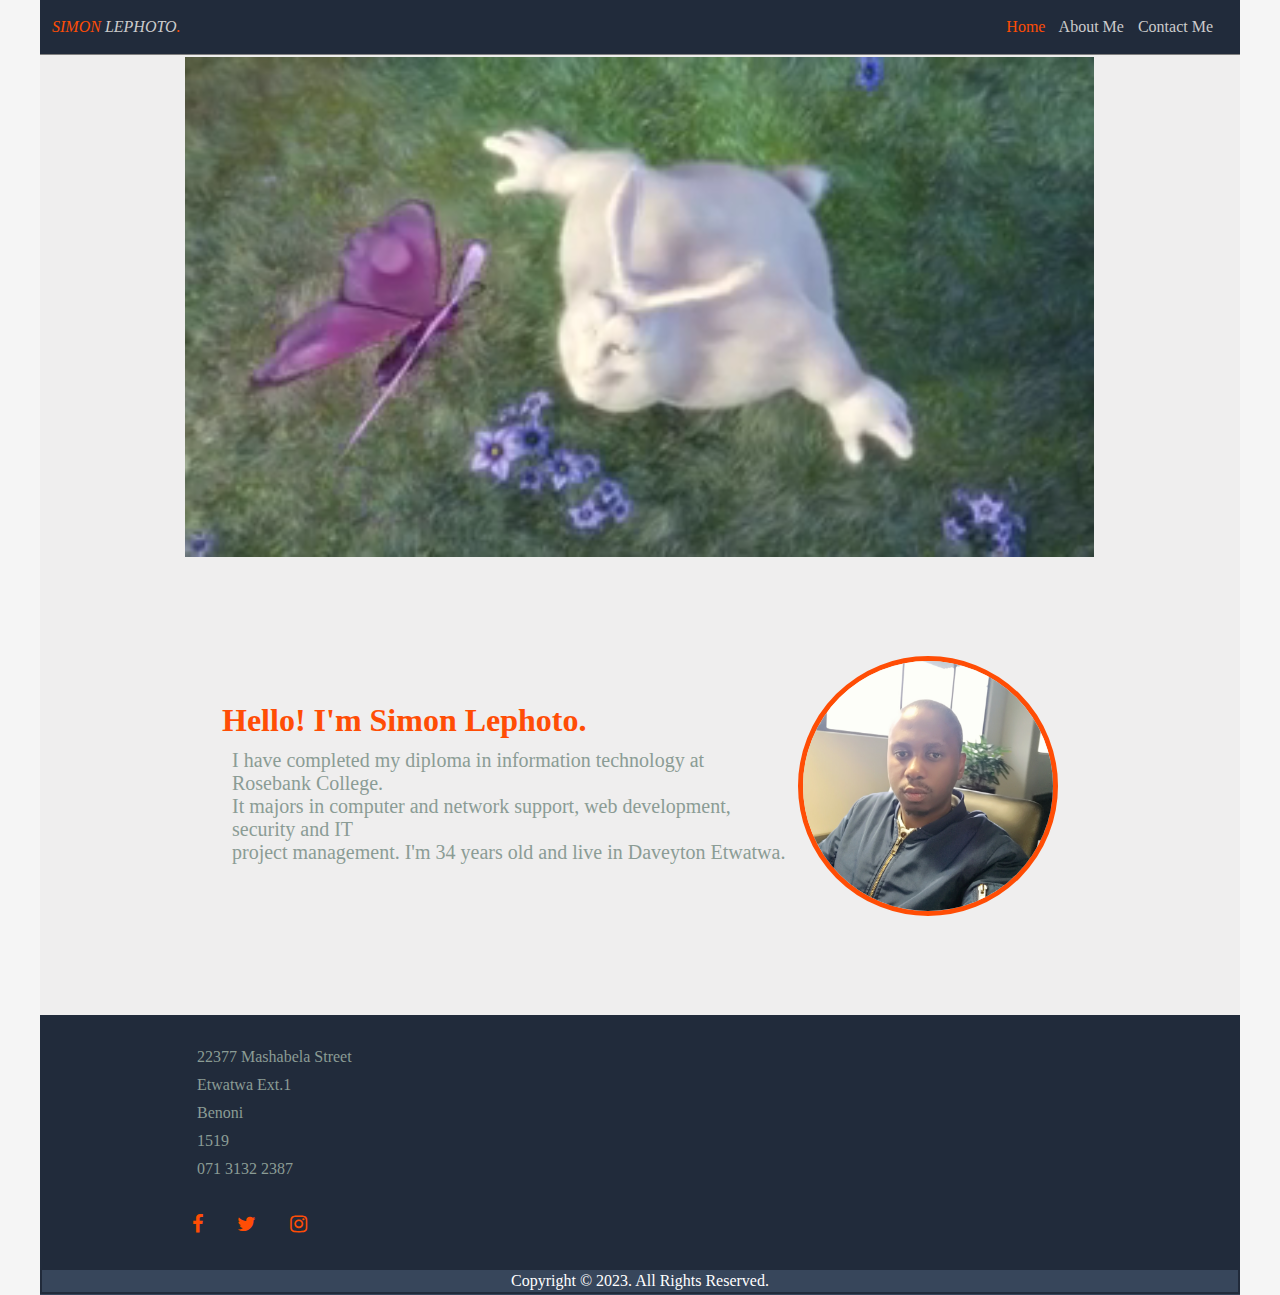
<file: index.html>
<!DOCTYPE html>
<html lang="en">
<head>
    <meta charset="UTF-8">
    <meta http-equiv="X-UA-Compatible" content="IE=edge">
    <meta name="viewport" content="width=device-width, initial-scale=1.0">
    <link rel="stylesheet" href="https://cdnjs.cloudflare.com/ajax/libs/font-awesome/4.7.0/css/font-awesome.min.css">
    <link rel="stylesheet" href="./style.css">
    <title>CodeTribe 2023 - Home</title>
    
</head>
<body>
    <div id="main_container">
    <!-- This is the header it has our logo and navigation bar -->
    <header>
        <div>
            <table style="width: 100%;">
                <tr>
                    <td id="my_logo">
                       <a href="index.html"><span>SIMON</span> LEPHOTO<span>.</span></a>
                    </td>
                    <td align="right">
                        <nav>
                            <a href="index.html" class="active" style="padding-right: 10px; text-decoration: none;">Home</a>
                            <a href="about_me.html" style="padding-right: 10px; text-decoration: none;">About Me</a>
                            <a href="contact_me.html" style="text-decoration: none;">Contact Me</a>
                        </nav>
                    </td>
                </tr>
            </table>
        </div>
    </header>

    <!-- This is the main and it has the biography and pictures -->
    <main id="main_table">
        <table >
            <tr>
                <!-- banner section-->
                <td colspan="2">
                    <!-- <img 
                        src="assets/imgs/index_banner.jpg"
                        width="100%"
                        height="500px"
                        alt="banner"
                        style="border: 1px solid #2d7a9c; margin-bottom: 16px;"
                > -->
                <video width="100%" height="500px" autoplay muted>
                    <source src="./assets/videos/mov_bbb.mp4" type="video/mp4" />
                    Your browser does not support the video tag.
                </video>
                </td>
            </tr>

            <!-- biography section-->
            <tr style="height: 450px;">
                <td style="padding-left: 20vh;">
                    <h1 id="index_main_heading"></h1>
                    <p id="index_main_paragraph"></p>
                </td>
                <td align="right" style="padding-right: 20vh; padding-top: 30px; padding-bottom: 30px; margin-top: 20px;">
                    <img
                        src="./assets/imgs/selfimg.jpg"
                        width="250px"
                        height="250px"
                        style="border-radius: 50%; object-fit: cover; border: 5px solid #ff4d05;"
                        alt="">
                </td>
            </tr>
        </table>
    </main>

    <!-- This is our footer and it has our quick links and a map -->
    <footer>
        <table id="footer_table" style="width: 100%;">
            <!-- address and map section-->
            <tr>
                <td style="padding-left: 20vh; width: 50%;">
                    <div style=" margin-top: -20px;" >
                        <ul id="footer_list">
                            <li>22377 Mashabela Street</li>
                            <li>Etwatwa Ext.1</li>
                            <li>Benoni</li>
                            <li>1519</li>
                            <li>071 3132 2387</li>
                        </ul>
                    </div>
                </td>

                <!-- Adding a map to the site -->
                <td align="right" rowspan="2" style="width: 50%;">
                    <div id="map">
                            <iframe src="https://www.google.com/maps/embed?pb=!1m18!1m12!1m3!1d3582.076690047037!2d28.453115115641197!3d-26.129042367268926!2m3!1f0!2f0!3f0!3m2!1i1024!2i768!4f13.1!3m3!1m2!1s0x1e953a3911675e31%3A0x62bc9dffd80008d1!2s2377%20Mashabela%20St%2C%20Etwatwa%2C%20Benoni%2C%201519!5e0!3m2!1sen!2sza!4v1676354464487!5m2!1sen!2sza" width="250" height="200" style="border:0;" allowfullscreen="" loading="lazy" referrerpolicy="no-referrer-when-downgrade"></iframe>
                    </div>  
                </td>
            </tr>
            <tr>
                <!-- Add font awesome icons -->
                <td style="width:50%; padding-left: 20vh;">
                    <div  id="footer_social">
                        <a href="#" class="fa fa-facebook" style="font-size: 20px;"></a>
                        <a href="#" class="fa fa-twitter" style="font-size: 20px;"></a>
                        <a href="#" class="fa fa-instagram" style="font-size: 20px;"></a>
                    </div>
                </td>
            </tr>
            <tr style="width:100%; background-color: #37465B;" >
                <td colspan="2">
                    <p id="p_footer">Copyright &copy; 2023. All Rights Reserved.</p>
                </td>
            </tr>
        </table>
    </footer>
    <script src="./scripts/index.js"></script>
    </div>
</body>
</html>
</file>
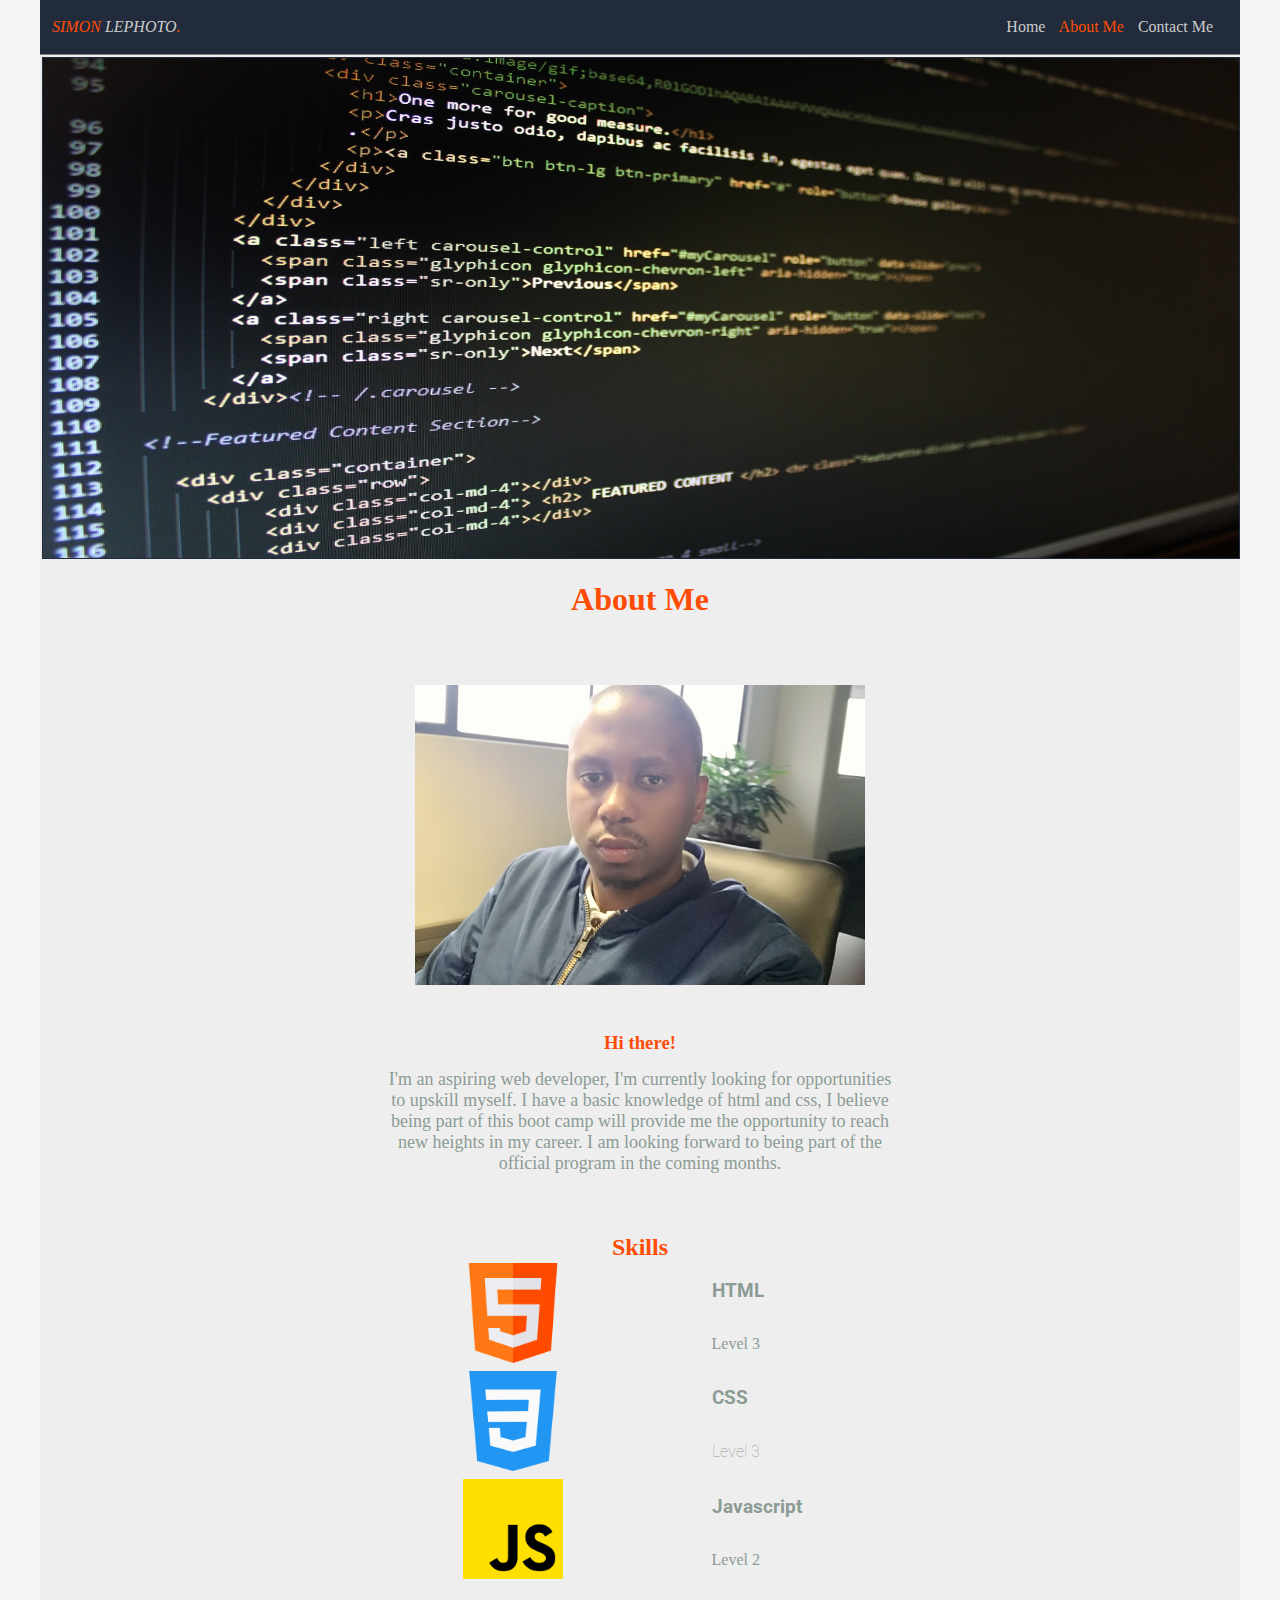
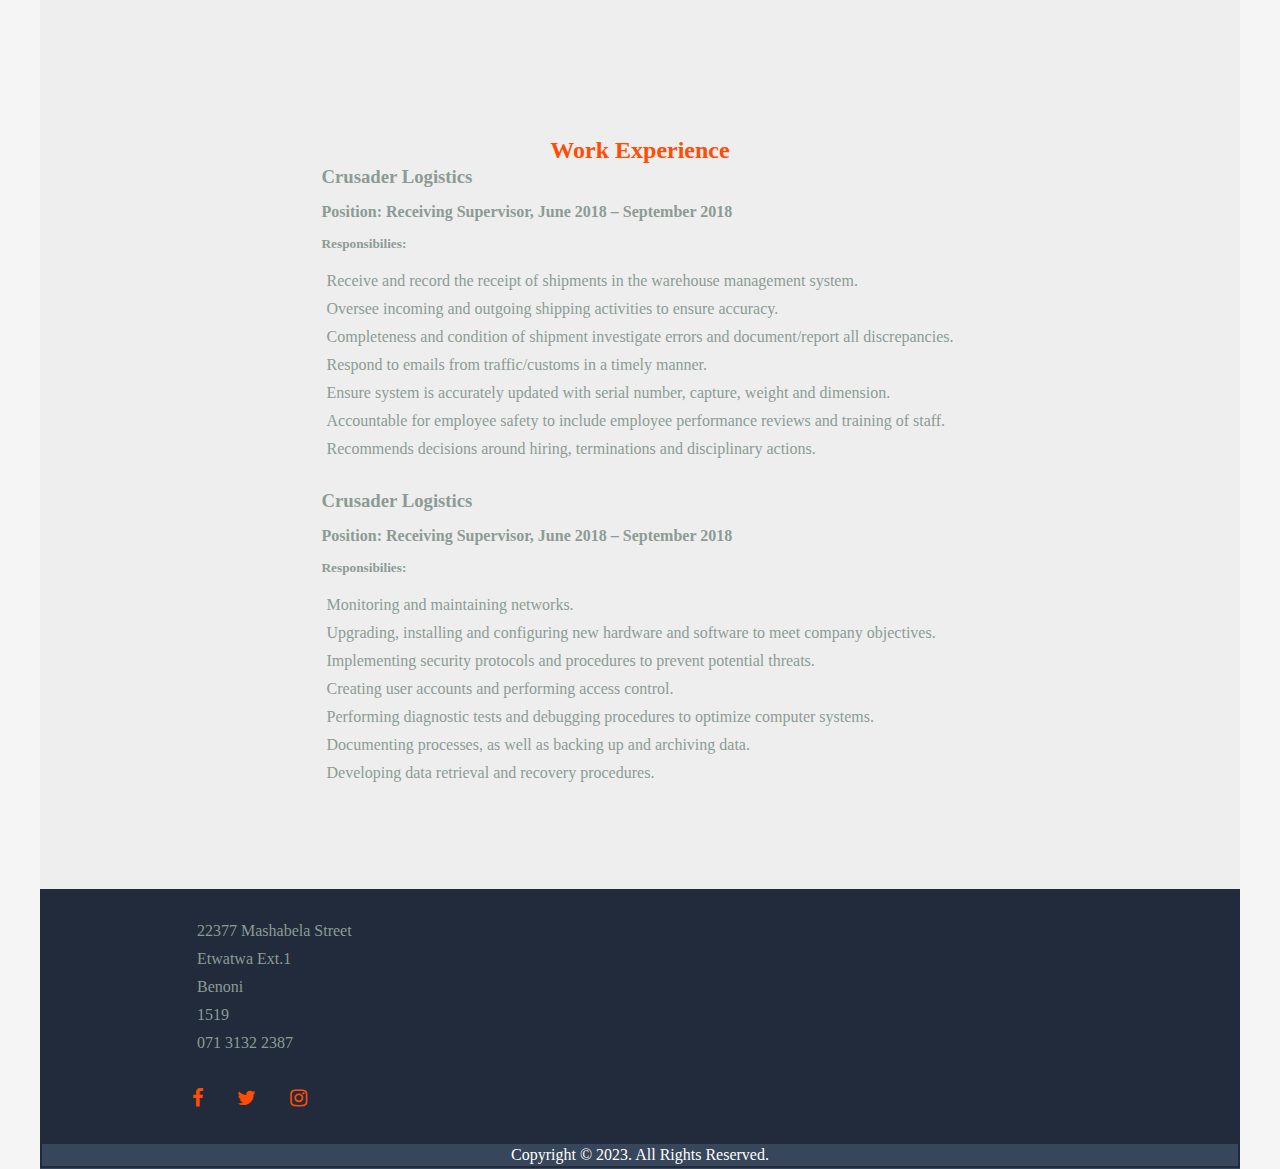
<file: about_me.html>
<!DOCTYPE html>
<html lang="en">
<head>
    <meta charset="UTF-8">
    <meta http-equiv="X-UA-Compatible" content="IE=edge">
    <meta name="viewport" content="width=device-width, initial-scale=1.0">
    <link rel="stylesheet" href="https://cdnjs.cloudflare.com/ajax/libs/font-awesome/4.7.0/css/font-awesome.min.css">
    <link rel="stylesheet" href="./style.css">
    <title>CodeTribe - Home</title>
</head>
<body>
    <div id="main_container">
    <!-- This is the header it has our logo and navigation bar -->
    <header >
        <div>
            <table style="width: 100%;">
                <tr>
                    <td id="my_logo">
                        <a href="index.html"><span>SIMON</span> LEPHOTO<span>.</span></a>
                     </td>
                    <td align="right">
                        <nav>
                            <a href="index.html" style="padding-right: 10px; text-decoration: none;">Home</a>
                            <a href="about_me.html" class="active" style="padding-right: 10px; text-decoration: none;">About Me</a>
                            <a href="contact_me.html" style="text-decoration: none;">Contact Me</a>
                        </nav>
                    </td>
                </tr>
            </table>
        </div>
    </header>

    <!-- This is the main and it has the biography and pictures -->
    <main id="main_table">
        <table style="width: 100%;">
            <!-- banner section-->
            <tr>
                <td colspan="2">
                    <img 
                        src="assets/imgs/index_banner.jpg"
                        width="100%"
                        height="500px"
                        alt=""
                        style="border: 1px solid #212B3B; margin-bottom: 16px;"
                >
                </td>
            </tr>

            <!-- About me section-->
            <tr>
                <td colspan="2">
                    <h1 align="center" class="main_heading">About Me</h1>
                </td>
            </tr>

            <!-- Profile image section-->
            <tr style="height: 480px;">
                <td style="width: 50%" colspan="2">
                    <div style=" height: 350px;" align="center">
                        <img 
                        src="./assets/imgs/selfimg.jpg"
                        width="450px"
                        height="300px"
                        style="
                        object-fit: cover;
                        "
                        alt="">
                    </div>
                </td>
            </tr>

            <!-- Summary section -->
            <tr>
                <td colspan="2">
                    <div align="center" style="height: 200px; margin-top: -70px;">
                        <h3 id="summary_header" class="heading"></h3>
                        <p id="summary_p"></p>
                    </div>
                </td>
            </tr>

            <!-- Skills section -->
            <tr>
                <td colspan="2">
                    <div align="center">
                        <h2 class="main_heading">Skills</h2>
                        <div>
                            <table class="skillsList">
                                <tr>
                                    <td rowspan="2">
                                        <img class="icoImg" src="./assets/icons/html.png" alt="html badge">
                                    </td>
                                    <td style="width: 30%">
                                        <h3 class="subject">HTML</h3>
                                    </td>
                                </tr>
                                <tr>
                                    <td>
                                        <p class="skill_p">Level 3</p>
                                    </td>
                                </tr>
                            </table>    
                        </div>
                        <div>
                            <table class="skillsList">
                                <tr >
                                    <td rowspan="2">
                                        <img class="icoImg" src="./assets/icons/css-3.png" alt="css badge">
                                    </td>
                                    <td style="width: 30%">
                                        <h3  class="subject">CSS</h3>
                                    </td>
                                </tr>
                                <tr>
                                    <td class="prof">
                                        <p class="skill_p">Level 3</p>
                                    </td>
                                </tr>
                            </table>
                        </div>
                        <div>
                            <table class="skillsList">
                                <tr>
                                    <td rowspan="2">
                                        <img class="icoImg" src="./assets/icons/js.png" alt="javascript badge badge" >
                                    </td>
                                    <td style="width: 30%">
                                        <h3 class="subject">Javascript</h3>
                                    </td>
                                </tr>
                                <tr>
                                    <td>
                                        <p class="skill_p">Level 2</p>
                                    </td>
                                </tr>
                            </table>
                        </div>
                    </div>
                </td>
            </tr>

            <!-- Work experience section -->
            <tr style="height: 900px;">
                <td colspan="2" style="margin-top: -200px;">
                    <div id="work_exp" align="center">
                        <h2 id="work_exp_header" class="main_heading"></h2>
                        <table align="center">
                            <tr>
                                <td colspan="2" style="width: 100%;">
                                    <!-- First experiance details -->
                                    <h3 id="first_comp" class="heading"></h3>
                                    <h4 id="first_position" class="heading"></h4>
                                    <h5 id="first_respons" class="heading"></h5>
                                    <ul>
                                        <li>Receive and record the receipt of shipments in the warehouse management system.</li>
                                        <li>Oversee incoming and outgoing shipping activities to ensure accuracy.</li>
                                        <li>Completeness and condition of shipment investigate errors and document/report all discrepancies.</li>
                                        <li>Respond to emails from traffic/customs in a timely manner.</li>
                                        <li>Ensure system is accurately updated with serial number, capture, weight and dimension.</li>
                                        <li>Accountable for employee safety to include employee performance reviews and training of staff.</li>
                                        <li>Recommends decisions around hiring, terminations and disciplinary actions.</li>
                                    </ul>
                                </td>
                            </tr>
                            <tr>
                                <td colspan="2" style="width: 100%;">
                                    <!-- Second experiance details -->
                                    <h3 id="second_comp" class="heading"></h3>
                                    <h4 id="second_position" class="heading"></h4>
                                    <h5 id="second_respons" class="heading"></h5>
                                    <ul>
                                        <li>Monitoring and maintaining networks.</li>
                                        <li>Upgrading, installing and configuring new hardware and software to meet company objectives.</li>
                                        <li>Implementing security protocols and procedures to prevent potential threats.</li>
                                        <li>Creating user accounts and performing access control.</li>
                                        <li>Performing diagnostic tests and debugging procedures to optimize computer systems.</li>
                                        <li>Documenting processes, as well as backing up and archiving data.</li>
                                        <li>Developing data retrieval and recovery procedures.</li>
                                    </ul>
                                </td>
                            </tr>
                        </table>
                    </div>
                </td>
            </tr>
        </table>
    </main>

    <!-- This is our footer and it has our quick links and a map -->
    <footer>
        <table id="footer_table" style="width: 100%;">
            <!-- address and map section-->
            <tr>
                <td style="padding-left: 20vh; width: 50%;">
                    <div style="margin-top: -20px;" >
                        <ul id="footer_list">
                            <li>22377 Mashabela Street</li>
                            <li>Etwatwa Ext.1</li>
                            <li>Benoni</li>
                            <li>1519</li>
                            <li>071 3132 2387</li>
                        </ul>
                    </div>
                </td>

                <!-- Adding a map to the site -->
                <td align="right" rowspan="2" style="width: 50%;">
                    <div id="map">
                            <iframe src="https://www.google.com/maps/embed?pb=!1m18!1m12!1m3!1d3582.076690047037!2d28.453115115641197!3d-26.129042367268926!2m3!1f0!2f0!3f0!3m2!1i1024!2i768!4f13.1!3m3!1m2!1s0x1e953a3911675e31%3A0x62bc9dffd80008d1!2s2377%20Mashabela%20St%2C%20Etwatwa%2C%20Benoni%2C%201519!5e0!3m2!1sen!2sza!4v1676354464487!5m2!1sen!2sza" width="250" height="200" style="border:0;" allowfullscreen="" loading="lazy" referrerpolicy="no-referrer-when-downgrade"></iframe>
                    </div>  
                </td>
            </tr>
            <tr>
                <!-- Add font awesome icons -->
                <td style="width:50%; padding-left: 20vh;">
                    <div  id="footer_social">
                        <a href="#" class="fa fa-facebook" style="font-size: 20px;"></a>
                        <a href="#" class="fa fa-twitter" style="font-size: 20px;"></a>
                        <a href="#" class="fa fa-instagram" style="font-size: 20px;"></a>
                    </div>
                </td>
            </tr>
            <tr style="width:100%; background-color: #37465B;" >
                <td colspan="2">
                    <p id="p_footer">Copyright &copy; 2023. All Rights Reserved.</p>
                </td>
            </tr>
        </table>
    </footer>
    <script src="./scripts/aboutme.js"></script>
    </div>
</body>
</html>
</file>
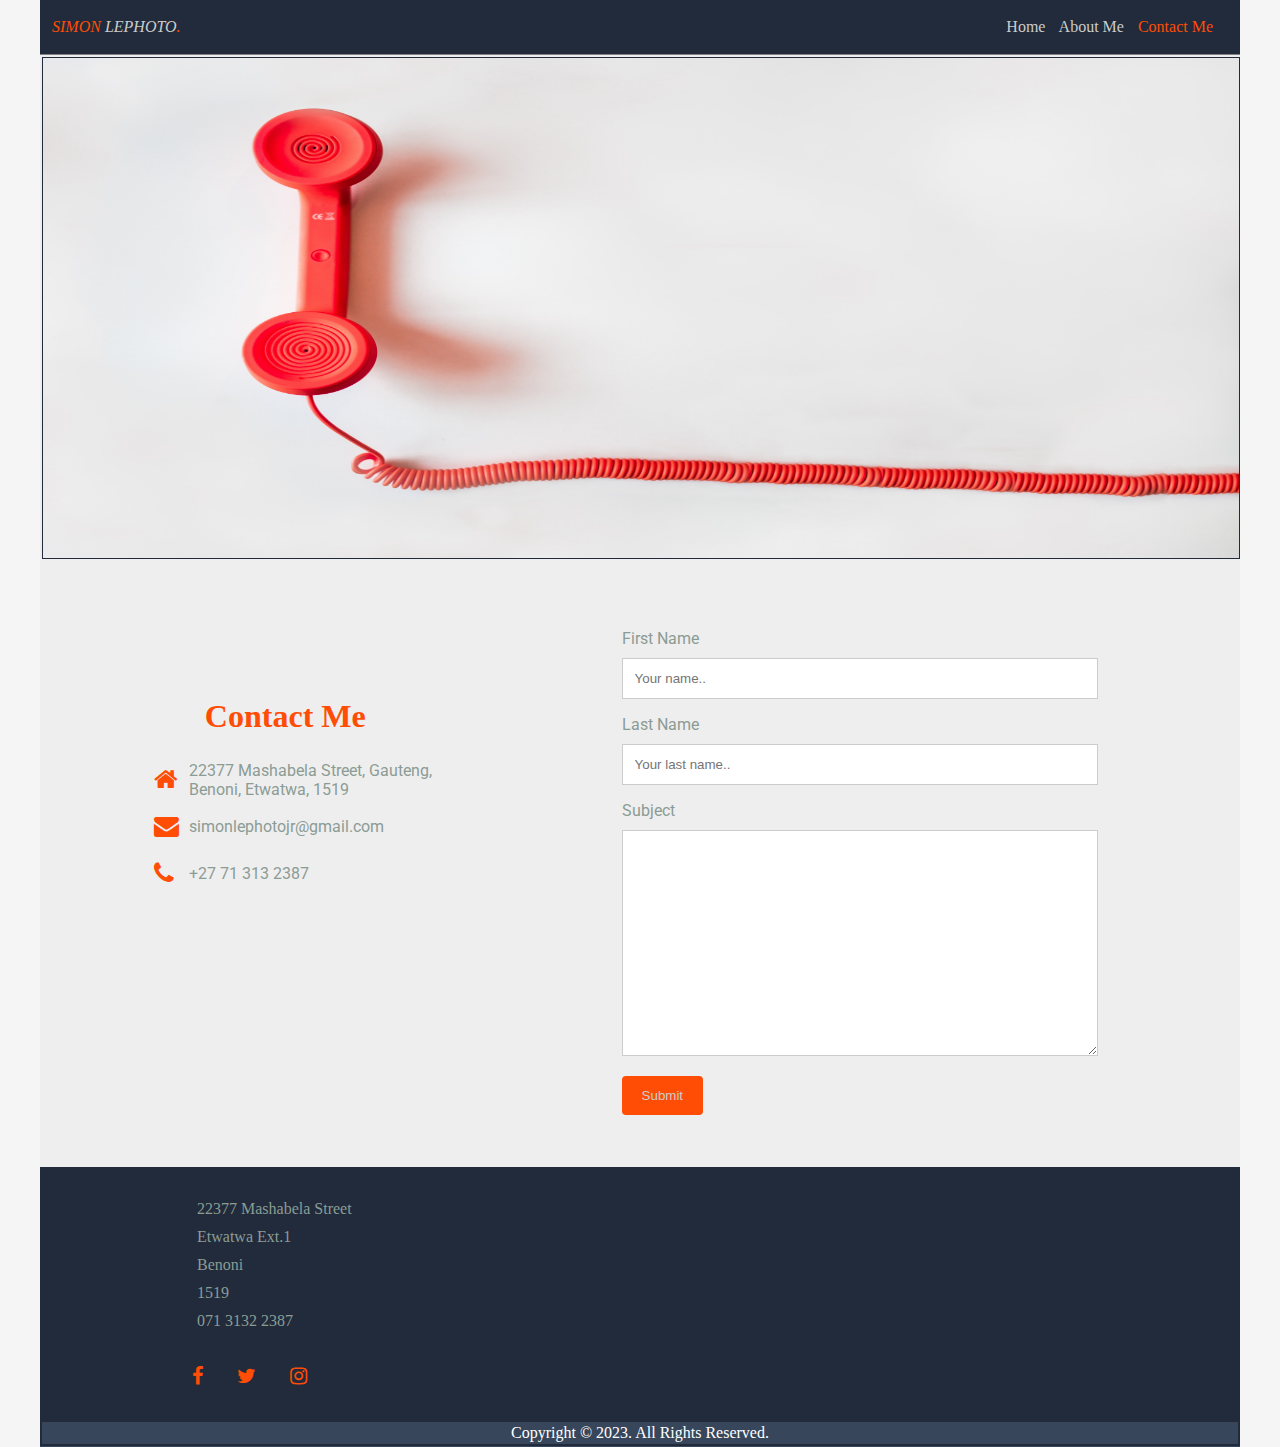
<file: contact_me.html>
<!DOCTYPE html>
<html lang="en">
<head>
    <meta charset="UTF-8">
    <meta http-equiv="X-UA-Compatible" content="IE=edge">
    <meta name="viewport" content="width=device-width, initial-scale=1.0">
    <link rel="stylesheet" href="https://cdnjs.cloudflare.com/ajax/libs/font-awesome/4.7.0/css/font-awesome.min.css">
    <link rel="stylesheet" href="./style.css">
    <title>CodeTribe - Home</title>
</head>
<body>
    <div id="main_container">
    <!-- This is the header it has our logo and navigation bar -->
    <header>
        <div>
            <table style="width: 100%;">
                <tr>
                    <td id="my_logo">
                        <a href="index.html"><span>SIMON</span> LEPHOTO<span>.</span></a>
                     </td>
                    <td align="right">
                        <nav>
                            <a href="index.html" >Home</a>
                            <a href="about_me.html" >About Me</a>
                            <a href="contact_me.html" class="active">Contact Me</a>
                        </nav>
                    </td>
                </tr>
            </table>
        </div>
    </header>
    <!-- This is the main and it has the biography and pictures -->
    <main id="main_table">
        <table style="width: 100%;">
            <tr>
                <!-- banner section-->
                <td colspan="2">
                    <img 
                        src="assets/imgs/contact_us_banner.jpg"
                        width="100%"
                        height="500px"
                        margin-top="-50px"
                        alt=""
                        style="border: 1px solid #212B3B;"
                    >
                </td>
            </tr>

            <!-- contact form section-->
            <tr style="width: 100%; margin-top: 10px;">
                <table style="height: 60vh; margin: 0 auto;">
                    <tr width="100%" >
                        <!-- left side form elements -->
                        <td style="width: 40%;">
                                <table id="table_icons" style="width:60%;">
                                    <tr>
                                        <td colspan="2">
                                            <h1 align="center" id="contact_header">Contact Me</h1>
                                        </td>
                                    </tr>
                                    <tr>
                                        <td>
                                            <i class="fa fa-home"></i>
                                        </td>
                                        <td><p class="table_icons_p">22377 Mashabela Street, Gauteng, Benoni, Etwatwa, 1519</p></td>
                                    </tr>
                                    <tr>
                                        <td><i class="fa fa-envelope"></i></td>
                                        <td><p class="table_icons_p">simonlephotojr@gmail.com</p></td>
                                    </tr>
                                    <tr>
                                        <td><i class="fa fa-phone"></i></td>
                                        <td><p class="table_icons_p">+27 71 313 2387</p></td>
                                    </tr>
                                </table>
                        </td>
                        <!-- right side form elements -->
                        <td style="width: 60%;">
                            <div class="container_form">
                                <form action="action_page.php">
                            
                                <label class="form_label" for="fname">First Name</label> <br>
                                <input class="form_styling" type="text" id="fname" name="firstname" placeholder="Your name.."> <br>
                            
                                <label class="form_label" for="lname" >Last Name</label> <br>
                                <input  class="form_styling" type="text" id="lname" name="lastname" placeholder="Your last name.."><br>
                            
                                <label class="form_label" for="subject">Subject</label> <br>
                                <textarea class="form_styling" id="subject" name="subject" placeholder="Write something..">
                                </textarea> <br>

                                <input id="submit" type="submit" value="Submit" align="center">

                                </form>
                                
                            </div>
                        </td>
                    </tr>
                </table>
            </tr>
        </table>
    </main>

    <!-- This is our footer and it has our quick links and a map -->
    <footer>
        <table id="footer_table" style="width: 100%;">
            <!-- address and map section-->
            <tr>
                <td style="padding-left: 20vh; width: 50%;">
                    <div style="margin-top: -20px;" >
                        <ul id="footer_list">
                            <li>22377 Mashabela Street</li>
                            <li>Etwatwa Ext.1</li>
                            <li>Benoni</li>
                            <li>1519</li>
                            <li>071 3132 2387</li>
                        </ul>
                    </div>
                </td>

                <!-- Adding a map to the site -->
                <td align="right" rowspan="2" style="width: 50%;">
                    <div id="map">
                            <iframe src="https://www.google.com/maps/embed?pb=!1m18!1m12!1m3!1d3582.076690047037!2d28.453115115641197!3d-26.129042367268926!2m3!1f0!2f0!3f0!3m2!1i1024!2i768!4f13.1!3m3!1m2!1s0x1e953a3911675e31%3A0x62bc9dffd80008d1!2s2377%20Mashabela%20St%2C%20Etwatwa%2C%20Benoni%2C%201519!5e0!3m2!1sen!2sza!4v1676354464487!5m2!1sen!2sza" width="250" height="200" style="border:0;" allowfullscreen="" loading="lazy" referrerpolicy="no-referrer-when-downgrade"></iframe>
                    </div>  
                </td>
            </tr>
            <tr>
                <!-- Add font awesome icons -->
                <td style="width:50%; padding-left: 20vh;">
                    <div  id="footer_social">
                        <a href="#" class="fa fa-facebook" style="font-size: 20px;"></a>
                        <a href="#" class="fa fa-twitter" style="font-size: 20px;"></a>
                        <a href="#" class="fa fa-instagram" style="font-size: 20px;"></a>
                    </div>
                </td>
            </tr>
            <tr style="width:100%; background-color: #37465B;" >
                <td colspan="2">
                    <p id="p_footer">Copyright &copy; 2023. All Rights Reserved.</p>
                </td>
            </tr>
        </table>
    </footer>
    </div>
</body>
</html>
</file>
<file: style.css>
@import url('https://fonts.googleapis.com/css2?family=Josefin+Sans:wght@500&family=Montserrat:wght@500&family=Roboto:wght@300;400;500;700;900&display=swap');
@import url('https://cdnjs.cloudflare.com/ajax/libs/font-awesome/4.7.0/css/font-awesome.min.css');


/* =============================================== */

* {
    padding: 0;
    margin: 0;
}

body {
    background-color: whitesmoke ;
}

#main_container {
    width: 1200px;
    margin: 0 auto;
}



/* ==================== Header styling ==================== */

header {
    border-bottom: 1px solid grey;
    background-color: #212B3B;
}

#my_logo a {
    color: #CCC ;
    margin-left: 10px;
    font-style: oblique;
    text-decoration: none;
}

#my_logo span {
    color: #ff4d05;
}

nav {
    margin-right: 15px;
    margin-top: 16px;
    margin-bottom: 16px;
    margin-left: 50px;
}

nav a {
    color: #CCC ;
    padding-right: 10px; 
    text-decoration: none;
}

a.active {
   color: #ff4d05;
}


/* #6a737b */
/* ==================== Index page styling ==================== */

#main_table {
    width: 100%;
    background-color: #EFEEEE;
}

#index_main_heading {
    color: #ff4d05;
}

#index_main_paragraph {
    color: #8b9c95;
    font-size: 20px;
    padding: 10px;
}


/* ==================== About me page styling ==================== */

.main_heading {
    color: #ff4d05;
}

#work_exp {
    height: 600px;
}

.skillsList {
    width: 30%;
}

.icoImg {
    width: 100px;
    height: 100px;
}

.subject {
    color: #8b9c95;
    font-weight: bolder;
    font-family: 'Roboto', sans-serif;
}

.prof {
    font-weight: lighter;
    font-family: 'Roboto', sans-serif;
}

#summary_header {
    color: #ff4d05;
}

#summary_p {
    color: #8b9c95;
    font-size: 18px;
}


.skill_p {
    color: #8b9c95;
}

ul {
    margin-bottom: 25px;
}

ul li {
    color: #8b9c95;
    list-style: none;
    padding: 5px;

}

.heading {
    color: #8b9c95;
    margin-bottom: 15px;
}

/* ==================== Contact me page styling ==================== */


.container_form {
    margin-top: 60px;
    margin-left: 100px;
}

#contact_header {
    text-align: center;
    color: #ff4d05;
    margin-bottom: 20px;
}

#table_icons {
    width: 20px;
    margin-top: -140px;
    margin-left: 100px;
}

.table_icons_p {
    color: #8b9c95;
    font-family: 'Roboto', sans-serif;
    margin-right: -50px;
}

i.fa {
    color: #ff4d05;
    font-size: 25px; 
    margin-right: -2px; 
    padding: 10px;
}


.form_label {
    color: #8b9c95;
    text-align: left;
    font-family: 'Roboto', sans-serif;
}

/* styling the form layout */
.form_styling {
    width: 50vh;
    padding: 12px;
    border: 1px solid #ccc;
    margin-bottom: 16px;
    margin-top: 10px;
}

/* Styling the text area */
#subject {
    height:200px;
    width: 50vh;
    padding: 12px;
    border: 1px solid #CCC;
    margin-top: 10px;
    margin-bottom: 16px;
}

/* styling the submit button */
#submit {
    background-color: #ff4d05;
    color: #CCC;
    padding: 12px 20px;
    border: none;
    border-radius: 4px;
    cursor: pointer;
    margin-bottom: 50px;
}



/* ====================  Footer styling ==================== */


#footer_table {
    width: 100%;
    background-color: #212B3B;
    height: 280px;
    border-bottom: 1px solid #37465B;
}

#footer_social {
    margin-bottom: 20px;
    margin-left: -30px;
}

#footer_list {
    color: #CCC;
    margin-top: 10px;
    margin-left: -30px;
    list-style: none;
    margin-bottom: -20px;
}


#map {
    width:250px; 
    height:200px; 
    margin-right: 120px;
    margin-top: 10px;
}

.fa {
    color: #ff4d05; 
    text-decoration: none;
    margin-right: 30px;
}

#p_footer {
    text-align: center;
    color: white;
    width: 100%;
}
</file>
